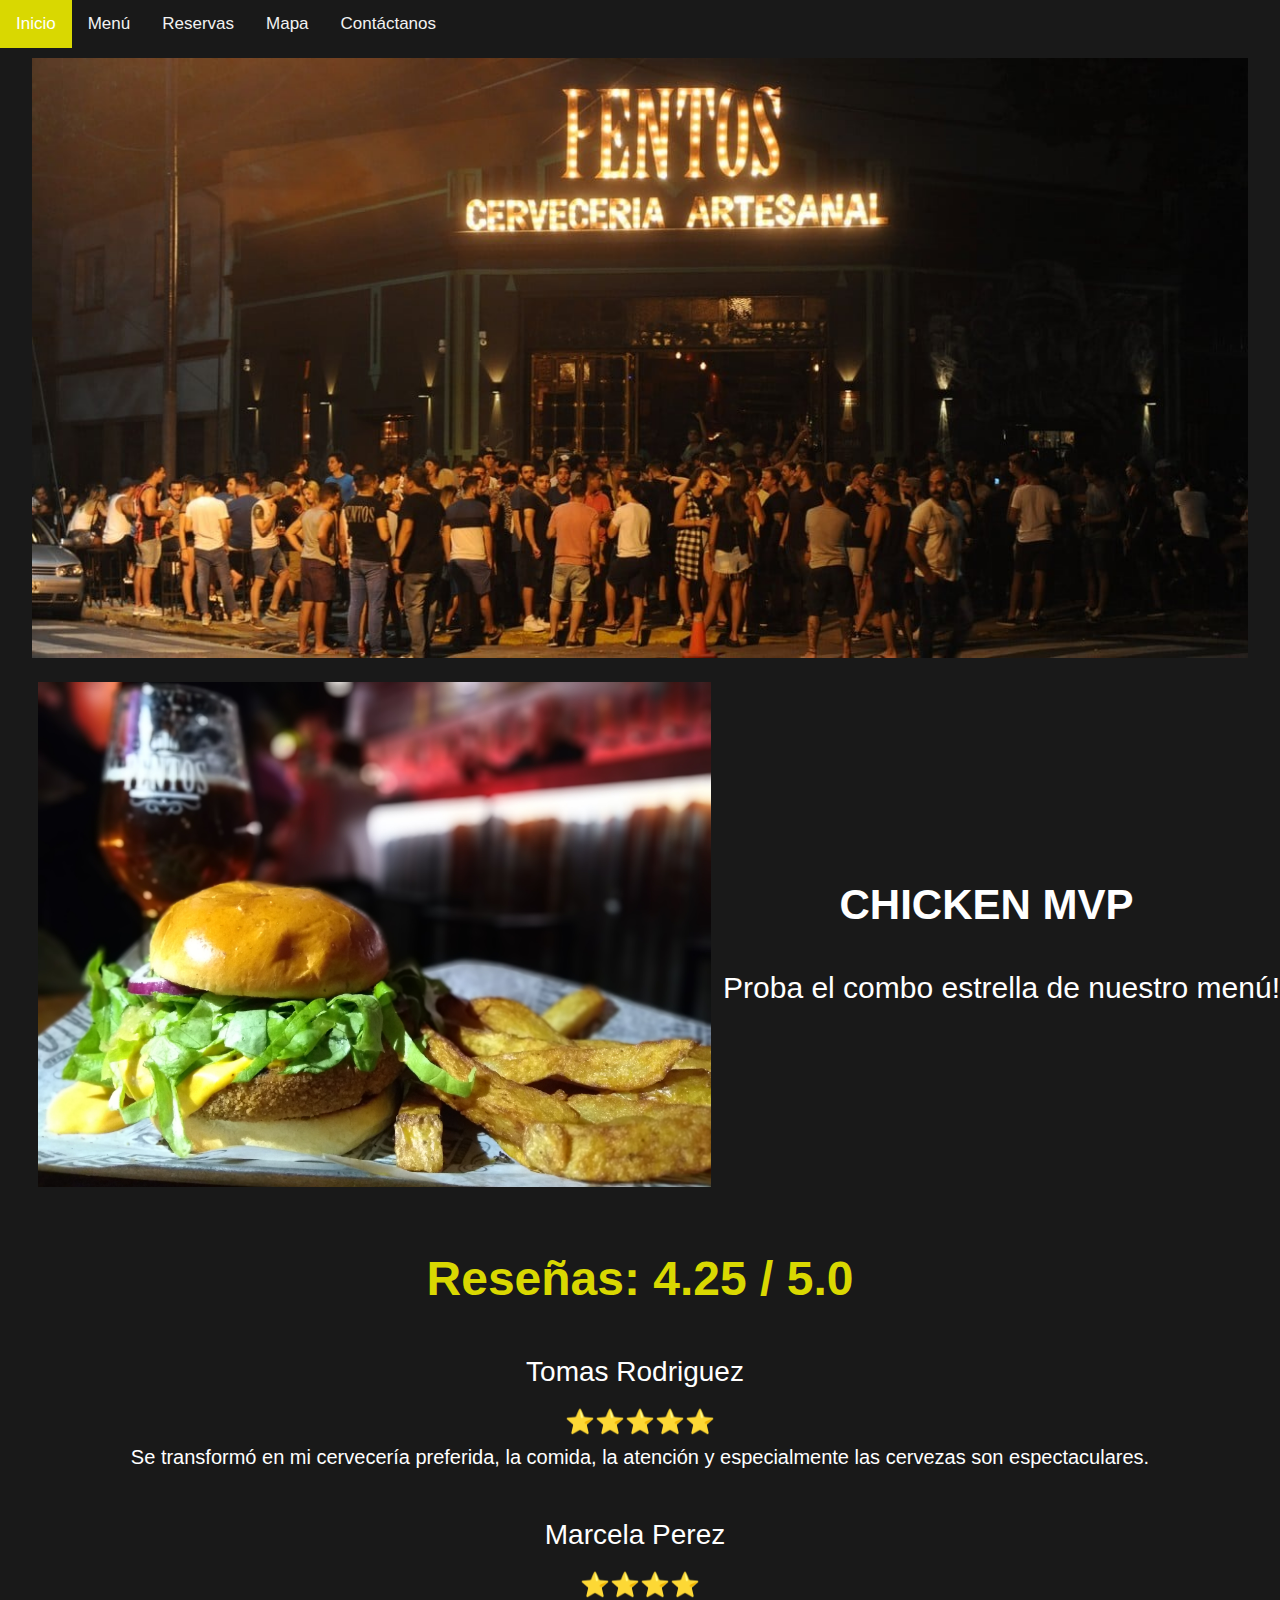
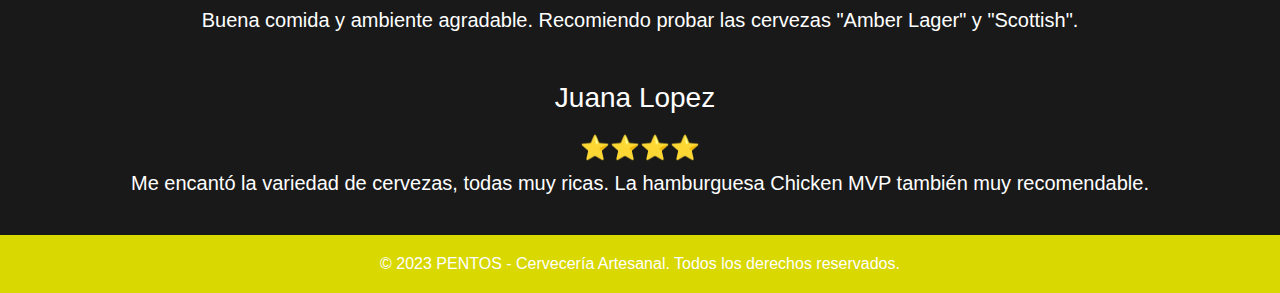
<file: myp/index.html>
<!DOCTYPE html>
<html>
<head>
  <meta name="viewport" content="width=device-width, initial-scale=1">
<link rel="stylesheet" href="https://cdnjs.cloudflare.com/ajax/libs/font-awesome/4.7.0/css/font-awesome.min.css">
  <meta charset="UTF-8">
  <title>PENTOS - Cervecería Artesanal</title>
  <link rel="stylesheet" type="text/css" href="./styles/styles.css">
</head>
<body>
  <div class="topnav" id="myTopnav">
    <a href="index.html" class="active">Inicio</a>
    <a href="menu.html">Menú</a>
    <a href="reservas.html">Reservas</a>
    <a href="mapa.html">Mapa</a>
    <a href="contacto.html">Contáctanos</a>
    <a href="javascript:void(0);" class="icon" onclick="myFunction()">
      <i class="fa fa-bars"></i>
    </a>
  </div>
  <script>
  function myFunction() {
    var x = document.getElementById("myTopnav");
    if (x.className === "topnav") {
      x.className += " responsive";
    } else {
      x.className = "topnav";
    }
  }
  </script>

    <div class="content-overlay">
      <img src="./assets/bar.jpg" alt="PENTOS CERVECERIA ARTESANAL" class="main-image">
      <div class="content-text">
        <h2>Bienvenidos a PENTOS, una cervecería distinta</h2>
      </div>
    </div>
    <div class="additional-content">
      <div class="image-and-text">
        <div class="image-container">
          <img src="./assets/plato.jpg" alt="plato" class="additional-image-small">
        </div>
        <div class="text-container">
          <h3>CHICKEN MVP</h3>
          <p>Proba el combo estrella de nuestro menú!</p>
        </div>
      </div>
    </div>
    
    <div class="review-section">
      <h2>Reseñas: 4.25 / 5.0</h2>
      <div class="review">
        <div class="user-info">
          <p class="user-name">Tomas Rodriguez</p>
        </div>
        <div class="user-review">
          <p class="user-rating">⭐️⭐️⭐️⭐️⭐️</p>
          <p class="user-comment">Se transformó en mi cervecería preferida, la comida, la atención y especialmente las cervezas son espectaculares.</p>
        </div>
      </div>
      <div class="review">
        <div class="user-info">
          <p class="user-name">Marcela Perez</p>
        </div>
        <div class="user-review">
          <p class="user-rating">⭐️⭐️⭐️⭐️</p>
          <p class="user-comment">Buena comida y ambiente agradable. Recomiendo probar las cervezas "Amber Lager" y "Scottish".</p>
        </div>
      </div>
      <div class="review">
        <div class="user-info">
          <p class="user-name">Juana Lopez</p>
        </div>
        <div class="user-review"> 
          <p class="user-rating">⭐️⭐️⭐️⭐️</p>
          <p class="user-comment">Me encantó la variedad de cervezas, todas muy ricas. La hamburguesa Chicken MVP también muy recomendable.</p>
        </div>
      </div>
    </div>
  </div>
  <footer class="footer">
    <p>© 2023 PENTOS - Cervecería Artesanal. Todos los derechos reservados.</p>
  </footer>  
</body>
</html>
</file>
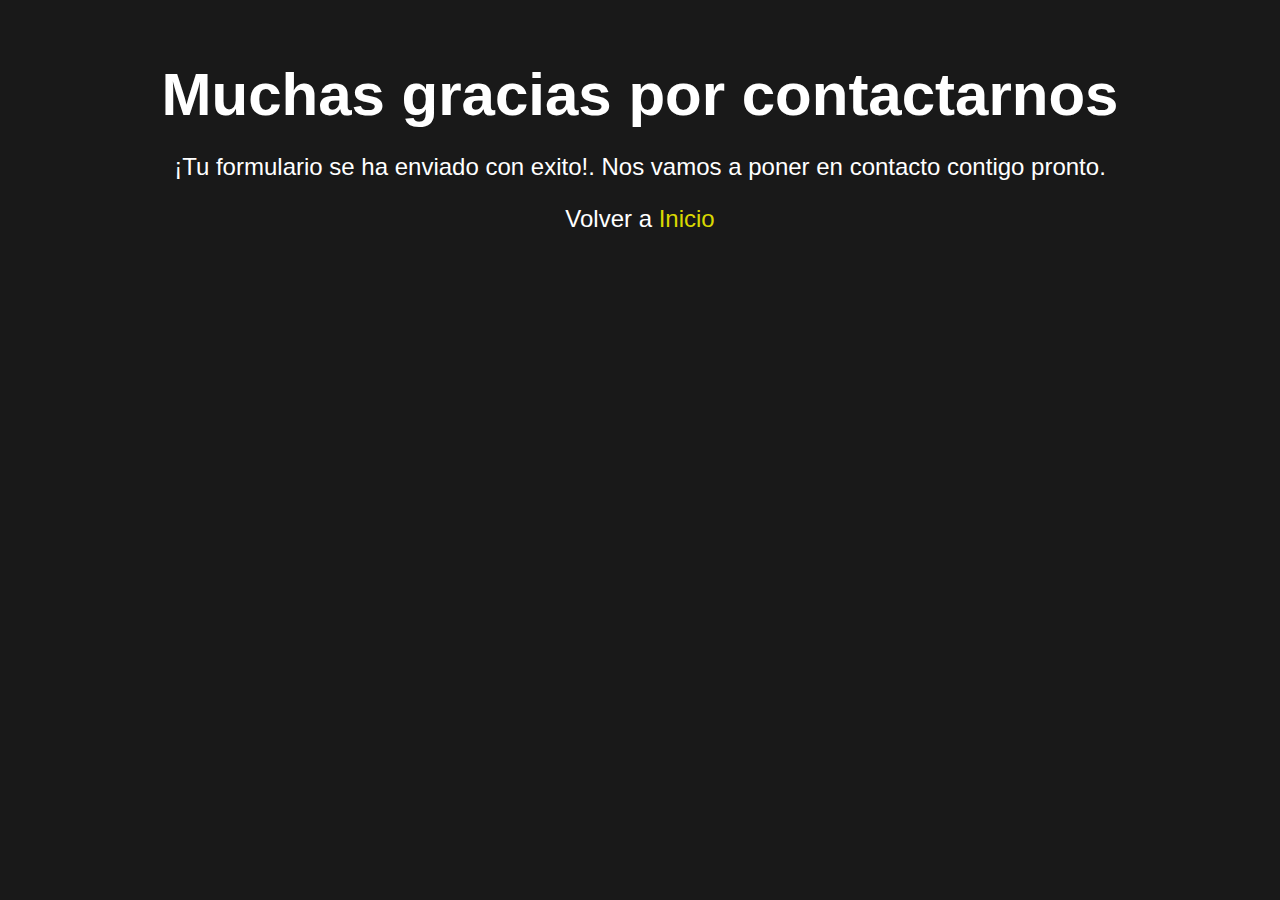
<file: myp/confirmacion.html>
<!DOCTYPE html>
<html>
<head>
  <meta charset="UTF-8">
  <title>Muchas gracias por contactarnos</title>
  <link rel="stylesheet" type="text/css" href="./styles/styles.css">
</head>
<body>
  <div class="container-confirmation">
    <h1>Muchas gracias por contactarnos</h1>
    <p>¡Tu formulario se ha enviado con exito!. Nos vamos a poner en contacto contigo pronto.</p>
    <p>Volver a <a href="index.html">Inicio</a></p>
  </div>
</body>
</html>
</file>
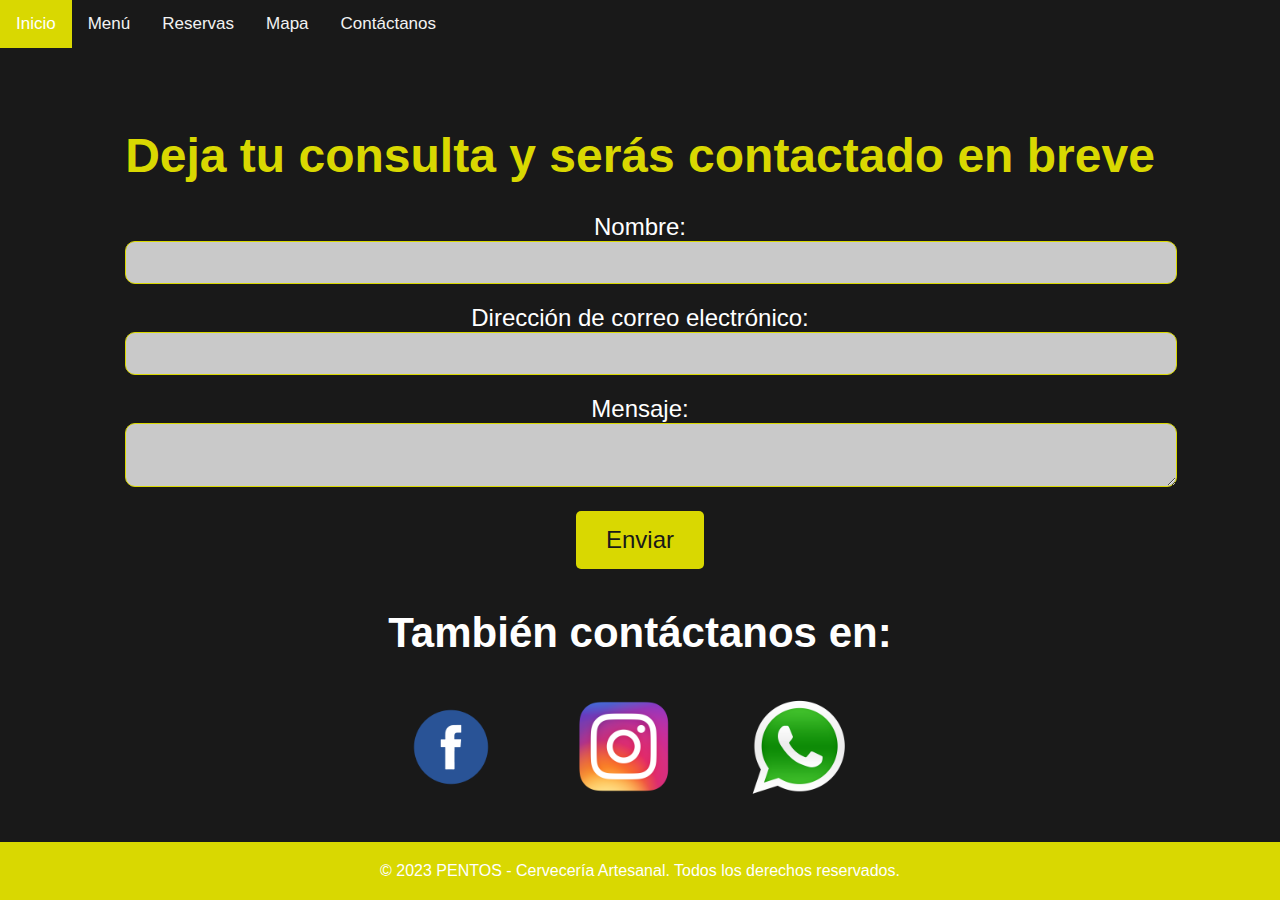
<file: myp/contacto.html>
<!DOCTYPE html>
<html>
<head>
  <meta name="viewport" content="width=device-width, initial-scale=1">
<link rel="stylesheet" href="https://cdnjs.cloudflare.com/ajax/libs/font-awesome/4.7.0/css/font-awesome.min.css">
  <meta charset="UTF-8">
  <title>PENTOS - Contáctanos</title>
  <link rel="stylesheet" type="text/css" href="styles/styles.css">
</head>
<body>
  <div class="topnav" id="myTopnav">
    <a href="index.html" class="active">Inicio</a>
    <a href="menu.html">Menú</a>
    <a href="reservas.html">Reservas</a>
    <a href="mapa.html">Mapa</a>
    <a href="contacto.html">Contáctanos</a>
    <a href="javascript:void(0);" class="icon" onclick="myFunction()">
      <i class="fa fa-bars"></i>
    </a>
  </div>
  <script>
  function myFunction() {
    var x = document.getElementById("myTopnav");
    if (x.className === "topnav") {
      x.className += " responsive";
    } else {
      x.className = "topnav";
    }
  }
  </script>

  <div class="container-contacto">
    <h2>Deja tu consulta y serás contactado en breve</h2>
    <form action="confirmacion.html" method="POST">
      <div class="form-group">
        <label for="nombre">Nombre:</label>
        <input type="text" id="nombre" name="nombre" required>
      </div>
      <div class="form-group">
        <label for="email">Dirección de correo electrónico:</label>
        <input type="email" id="email" name="email" required>
      </div>
      <div class="form-group">
        <label for="mensaje">Mensaje:</label>
        <textarea id="mensaje" name="mensaje" required></textarea>
      </div>
      <button type="submit">Enviar</button>
    </form>
    <div class="redes-sociales">
      <h3>También contáctanos en:</h3>
      <ul>
        <li><a href="https://www.facebook.com/PentosCerveceria/?locale=es_LA" target="_blank"><img src="assets/facebook.png" alt="Pentos Cervecería"></a></li>
        <li><a href="https://www.instagram.com/pentos.bar/?hl=es" target="_blank"><img src="assets/instagram.png" alt="@pentos.bar"></a></li>
        <li><a href="https://api.whatsapp.com/send/?phone=541127564692&text&type=phone_number&app_absent=0" target="_blank"><img src="assets/wpp.png" alt="WhatsApp"></a></li>
      </ul>
    </div>
  </div>
  <footer class="footer">
    <p>© 2023 PENTOS - Cervecería Artesanal. Todos los derechos reservados.</p>
  </footer>
</body>
</html>
</file>
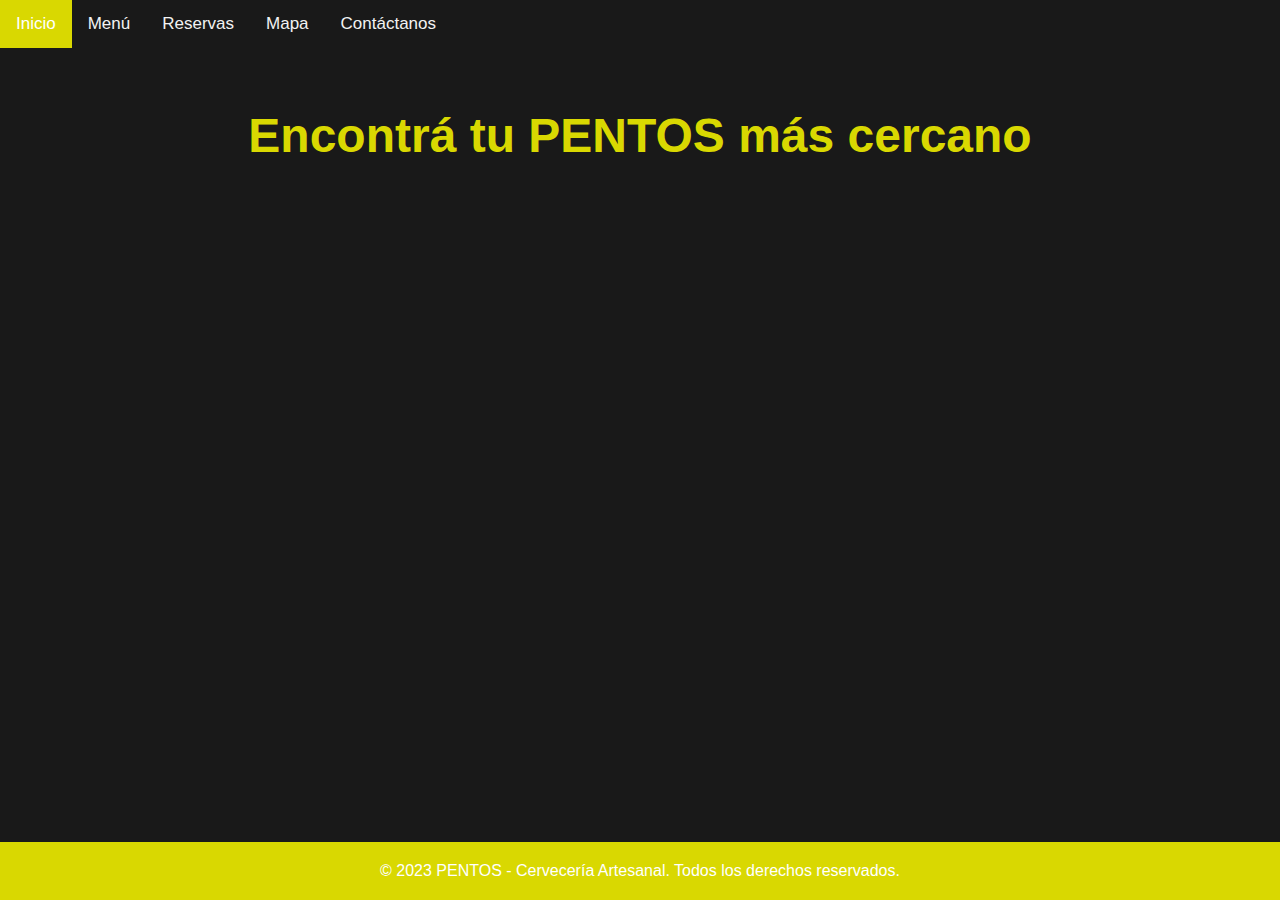
<file: myp/mapa.html>
<!DOCTYPE html>
<html>
<head>
  <meta name="viewport" content="width=device-width, initial-scale=1">
<link rel="stylesheet" href="https://cdnjs.cloudflare.com/ajax/libs/font-awesome/4.7.0/css/font-awesome.min.css">
  <meta charset="UTF-8">
  <title>PENTOS - Mapas</title>
  <link rel="stylesheet" type="text/css" href="./styles/styles.css">
</head>
<body>
  <div class="topnav" id="myTopnav">
    <a href="index.html" class="active">Inicio</a>
    <a href="menu.html">Menú</a>
    <a href="reservas.html">Reservas</a>
    <a href="mapa.html">Mapa</a>
    <a href="contacto.html">Contáctanos</a>
    <a href="javascript:void(0);" class="icon" onclick="myFunction()">
      <i class="fa fa-bars"></i>
    </a>
  </div>
  <script>
  function myFunction() {
    var x = document.getElementById("myTopnav");
    if (x.className === "topnav") {
      x.className += " responsive";
    } else {
      x.className = "topnav";
    }
  }
  </script>

  <div class="container-mapa">
    <h2>Encontrá tu PENTOS más cercano</h2>
    <div class="map-container">
      <iframe src="https://www.google.com/maps/embed?pb=!1m14!1m8!1m3!1d13141.014665068209!2d-58.4576929!3d-34.5724475!3m2!1i1024!2i768!4f13.1!3m3!1m2!1s0x95bcb52c59146837%3A0xfc1108fa81829740!2sPentos%20Colegiales!5e0!3m2!1ses-419!2sar!4v1686501227405!5m2!1ses-419!2sar" width="800" height="600" style="border:0;" allowfullscreen="" loading="lazy" referrerpolicy="no-referrer-when-downgrade"></iframe>
    </div>
  </div>
  <footer class="footer">
    <p>© 2023 PENTOS - Cervecería Artesanal. Todos los derechos reservados.</p>
  </footer>
</body>
</html>
</file>
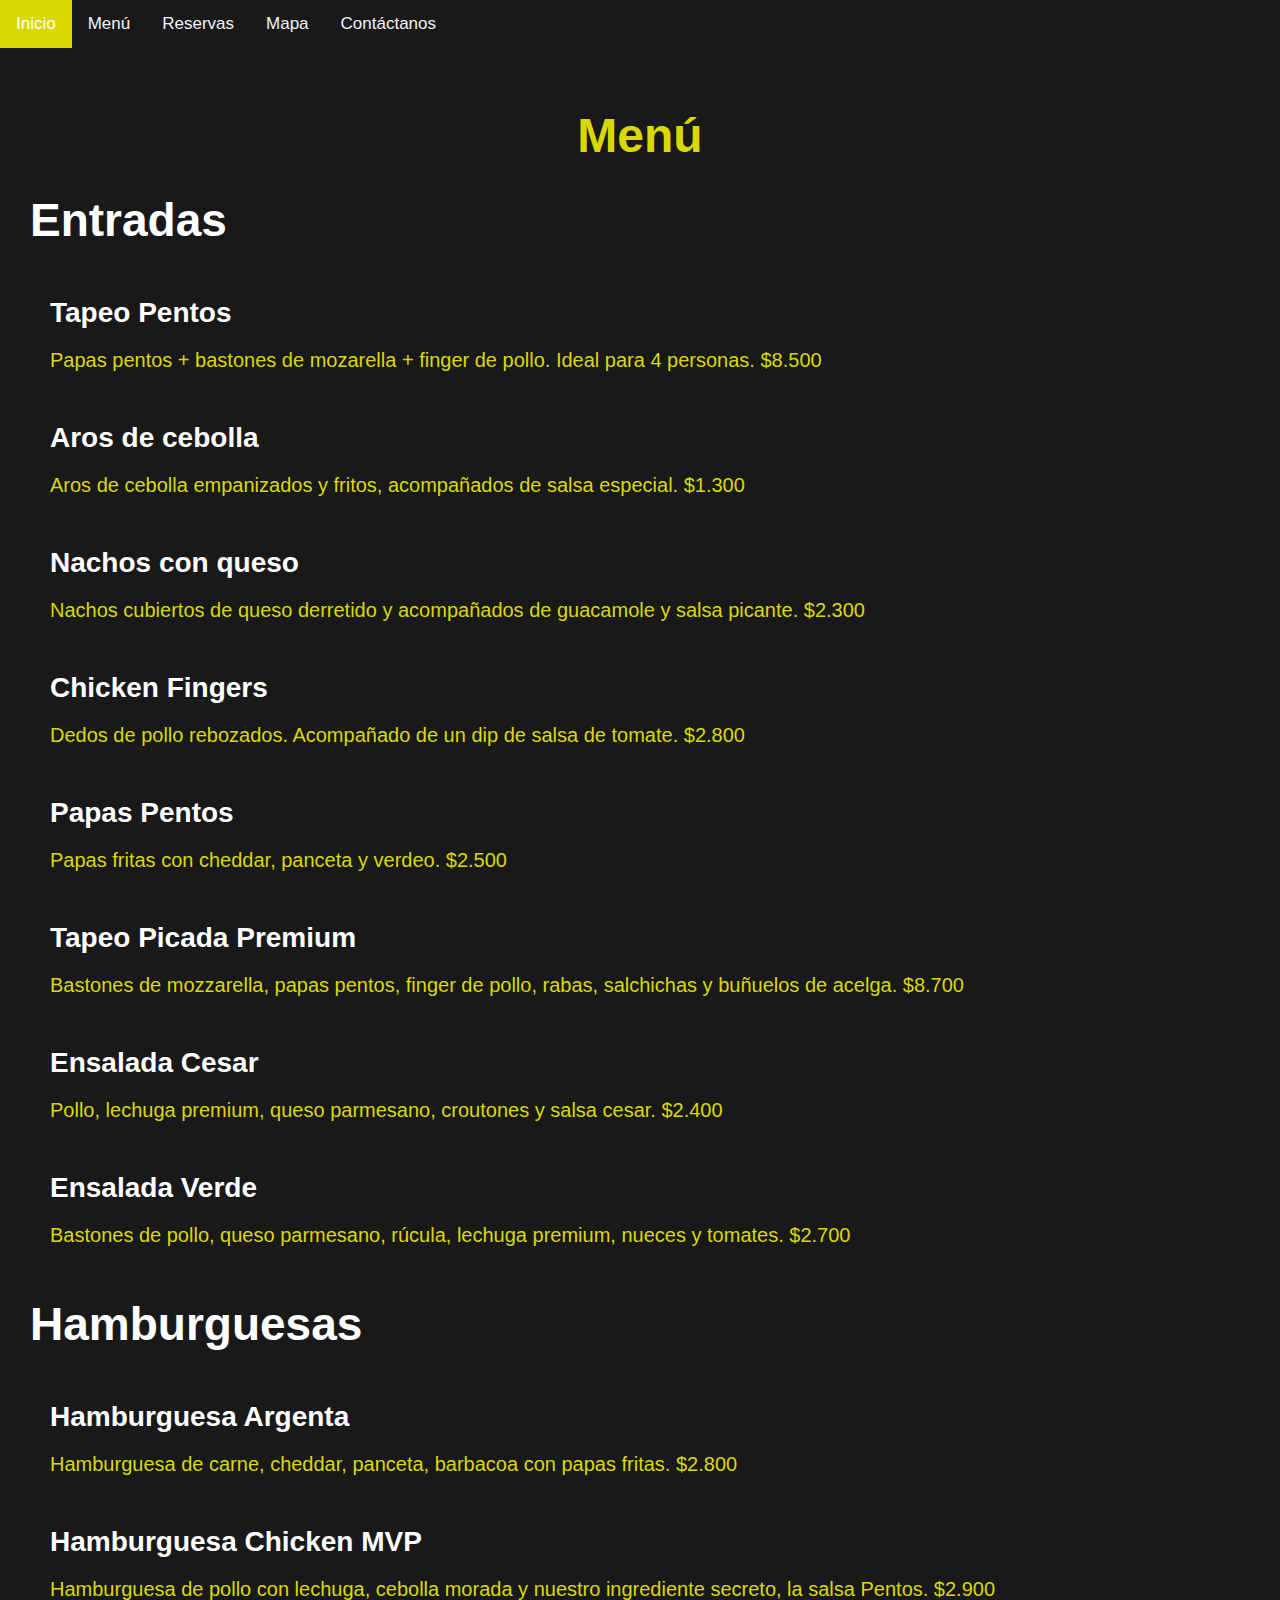
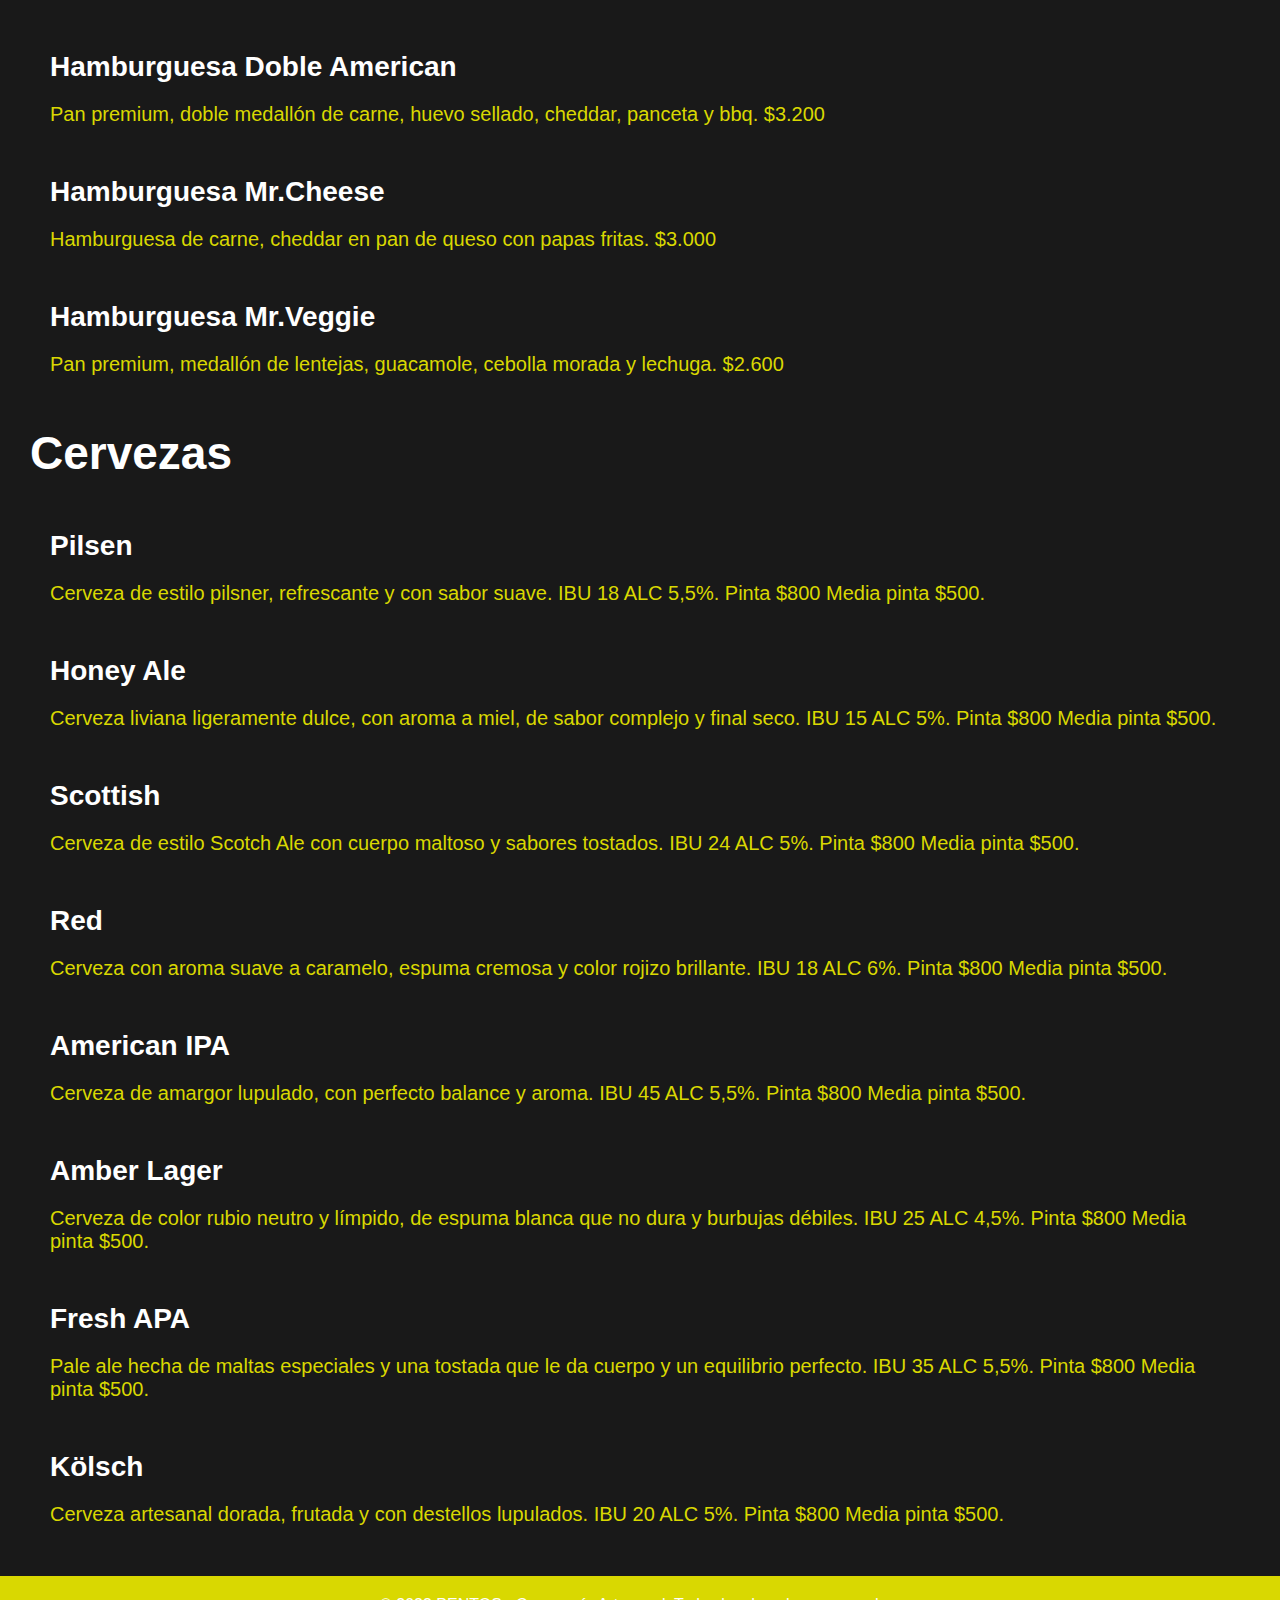
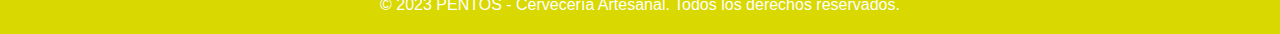
<file: myp/menu.html>
<!DOCTYPE html>
<html>
<head>
  <meta name="viewport" content="width=device-width, initial-scale=1">
<link rel="stylesheet" href="https://cdnjs.cloudflare.com/ajax/libs/font-awesome/4.7.0/css/font-awesome.min.css">
  <meta charset="UTF-8">
  <title>PENTOS - Cervecería Artesanal</title>
  <link rel="stylesheet" type="text/css" href="./styles/styles.css">
</head>
<body>
  <div class="topnav" id="myTopnav">
    <a href="index.html" class="active">Inicio</a>
    <a href="menu.html">Menú</a>
    <a href="reservas.html">Reservas</a>
    <a href="mapa.html">Mapa</a>
    <a href="contacto.html">Contáctanos</a>
    <a href="javascript:void(0);" class="icon" onclick="myFunction()">
      <i class="fa fa-bars"></i>
    </a>
  </div>
  <script>
  function myFunction() {
    var x = document.getElementById("myTopnav");
    if (x.className === "topnav") {
      x.className += " responsive";
    } else {
      x.className = "topnav";
    }
  }
  </script>

  <div class="container-menu">
    <h2>Menú</h2>
    
    <h3>Entradas</h3>
    <div class="item">
      <h4>Tapeo Pentos</h4>
      <p>Papas pentos + bastones de mozarella + finger de pollo. Ideal para 4 personas. $8.500</p>
    </div>

    <div class="item">
      <h4>Aros de cebolla</h4>
      <p>Aros de cebolla empanizados y fritos, acompañados de salsa especial. $1.300</p>
    </div>

    <div class="item">
      <h4>Nachos con queso</h4>
      <p>Nachos cubiertos de queso derretido y acompañados de guacamole y salsa picante. $2.300</p>
    </div>

    <div class="item">
      <h4>Chicken Fingers</h4>
      <p>Dedos de pollo rebozados. Acompañado de un dip de salsa de tomate. $2.800</p>
    </div>

    <div class="item">
      <h4>Papas Pentos</h4>
      <p>Papas fritas con cheddar, panceta y verdeo. $2.500</p>
    </div>

    <div class="item">
      <h4>Tapeo Picada Premium</h4>
      <p>Bastones de mozzarella, papas pentos, finger de pollo, rabas, salchichas y buñuelos de acelga. $8.700</p>
    </div>

    <div class="item">
      <h4>Ensalada Cesar</h4>
      <p>Pollo, lechuga premium, queso parmesano, croutones y salsa cesar. $2.400</p>
    </div>

    <div class="item">
      <h4>Ensalada Verde</h4>
      <p>Bastones de pollo, queso parmesano, rúcula, lechuga premium, nueces y tomates. $2.700</p>
    </div>

    <h3>Hamburguesas</h3>
    <div class="item">
      <h4>Hamburguesa Argenta</h4>
      <p>Hamburguesa de carne, cheddar, panceta, barbacoa con papas fritas. $2.800</p>
    </div>

    <div class="item">
      <h4>Hamburguesa Chicken MVP</h4>
      <p>Hamburguesa de pollo con lechuga, cebolla morada y nuestro ingrediente secreto, la salsa Pentos. $2.900</p>
    </div>

    <div class="item">
      <h4>Hamburguesa Doble American</h4>
      <p>Pan premium, doble medallón de carne, huevo sellado, cheddar, panceta y bbq. $3.200</p>
    </div>

    <div class="item">
      <h4>Hamburguesa Mr.Cheese</h4>
      <p>Hamburguesa de carne, cheddar en pan de queso con papas fritas. $3.000</p>
    </div>

    <div class="item">
      <h4>Hamburguesa Mr.Veggie</h4>
      <p>Pan premium, medallón de lentejas, guacamole, cebolla morada y lechuga. $2.600</p>
    </div>

    <h3>Cervezas</h3>
    <div class="item">
      <h4>Pilsen</h4>
      <p>Cerveza de estilo pilsner, refrescante y con sabor suave. IBU 18  ALC 5,5%. Pinta $800  Media pinta $500.</p>
    </div>

    <div class="item">
      <h4>Honey Ale</h4>
      <p>Cerveza liviana ligeramente dulce, con aroma a miel, de sabor complejo y final seco. IBU 15  ALC 5%. Pinta $800  Media pinta $500.</p>
    </div>

    <div class="item">
      <h4>Scottish</h4>
      <p>Cerveza de estilo Scotch Ale con cuerpo maltoso y sabores tostados. IBU 24  ALC 5%. Pinta $800  Media pinta $500.</p>
    </div>

    <div class="item">
      <h4>Red</h4>
      <p>Cerveza con aroma suave a caramelo, espuma cremosa y color rojizo brillante. IBU 18  ALC 6%. Pinta $800  Media pinta $500.</p>
    </div>
    
    <div class="item">
      <h4>American IPA</h4>
      <p>Cerveza de amargor lupulado, con perfecto balance y aroma.  IBU 45  ALC 5,5%. Pinta $800  Media pinta $500.</p>
    </div>

    <div class="item">
      <h4>Amber Lager</h4>
      <p>Cerveza de color rubio neutro y límpido, de espuma blanca que no dura y burbujas débiles.  IBU 25  ALC 4,5%. Pinta $800  Media pinta $500.</p>
    </div>

    <div class="item">
      <h4>Fresh APA</h4>
      <p>Pale ale hecha de maltas especiales y una tostada que le da cuerpo y un equilibrio perfecto.  IBU 35  ALC 5,5%. Pinta $800  Media pinta $500.</p>
    </div>

    <div class="item">
      <h4>Kölsch</h4>
      <p>Cerveza artesanal dorada, frutada y con destellos lupulados.  IBU 20  ALC 5%. Pinta $800  Media pinta $500.</p>
    </div>
  </div>
  <footer class="footer">
    <p>© 2023 PENTOS - Cervecería Artesanal. Todos los derechos reservados.</p>
  </footer>
</body>
</html>
</file>
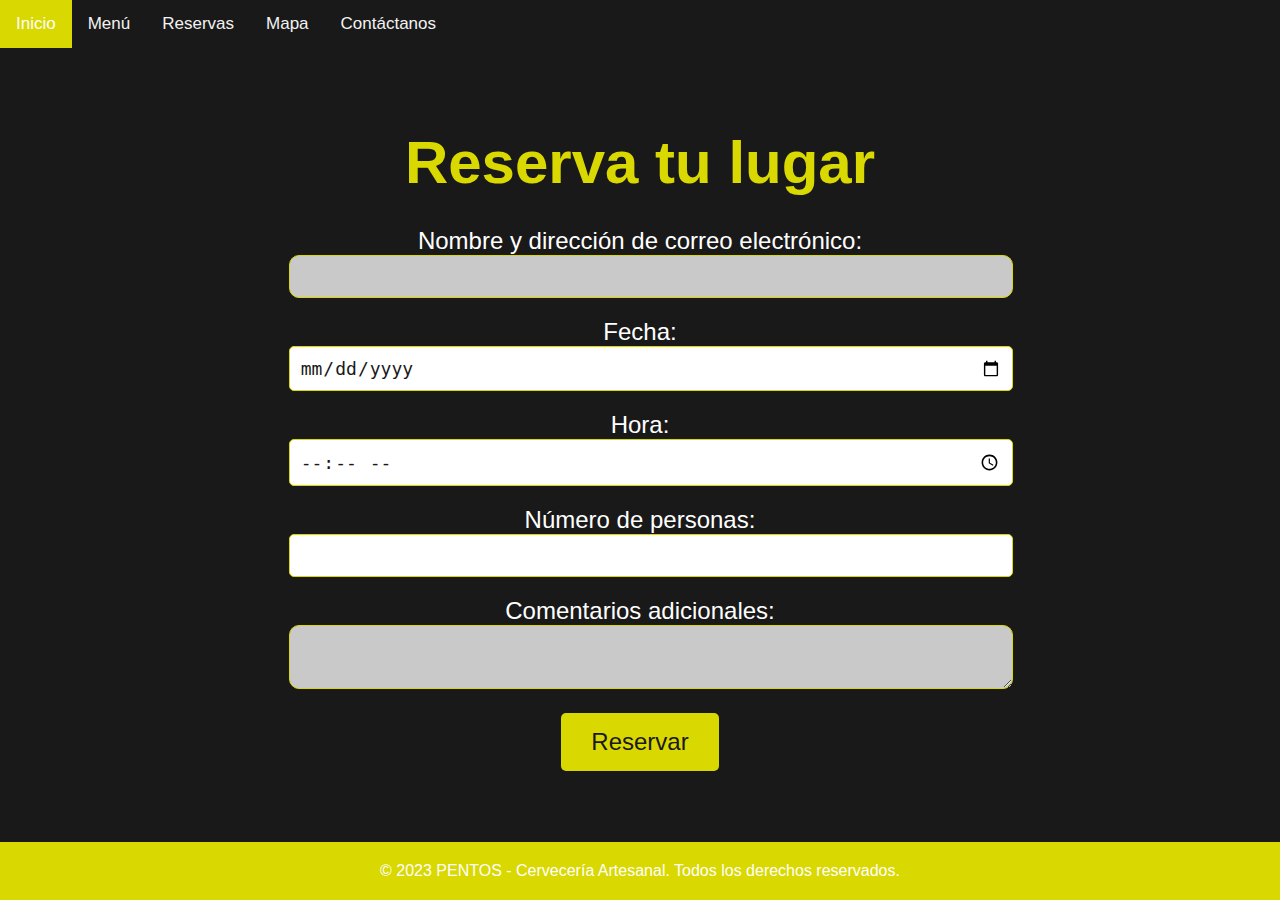
<file: myp/reservas.html>
<!DOCTYPE html>
<html>
<head>
  <meta name="viewport" content="width=device-width, initial-scale=1">
<link rel="stylesheet" href="https://cdnjs.cloudflare.com/ajax/libs/font-awesome/4.7.0/css/font-awesome.min.css">
  <meta charset="UTF-8">
  <title>PENTOS - Reservas</title>
  <link rel="stylesheet" type="text/css" href="./styles/styles.css">
</head>
<body>
  <div class="topnav" id="myTopnav">
    <a href="index.html" class="active">Inicio</a>
    <a href="menu.html">Menú</a>
    <a href="reservas.html">Reservas</a>
    <a href="mapa.html">Mapa</a>
    <a href="contacto.html">Contáctanos</a>
    <a href="javascript:void(0);" class="icon" onclick="myFunction()">
      <i class="fa fa-bars"></i>
    </a>
  </div>
  <script>
  function myFunction() {
    var x = document.getElementById("myTopnav");
    if (x.className === "topnav") {
      x.className += " responsive";
    } else {
      x.className = "topnav";
    }
  }
  </script>

  <div class="container">
    <h2>Reserva tu lugar</h2>
    <form action="confirmacion.html" method="POST">
      <div class="form-group">
        <label for="nombre">Nombre y dirección de correo electrónico:</label>
        <input type="text" id="nombre" name="nombre" required>
      </div>
      <div class="form-group">
        <label for="fecha">Fecha:</label>
        <input type="date" id="fecha" name="fecha" required>
      </div>
      <div class="form-group">
        <label for="hora">Hora:</label>
        <input type="time" id="hora" name="hora" required>
      </div>
      <div class="form-group">
        <label for="personas">Número de personas:</label>
        <input type="number" id="personas" name="personas" min="1" required>
      </div>
      <div class="form-group">
        <label for="comentarios">Comentarios adicionales:</label>
        <textarea id="comentarios" name="comentarios"></textarea>
      </div>
      <button type="submit">Reservar</button>
    </form>
  </div>
  <footer class="footer">
    <p>© 2023 PENTOS - Cervecería Artesanal. Todos los derechos reservados.</p>
  </footer>
</body>
</html>
</file>
<file: myp/styles/styles.css>
body {
  font-family: Arial, sans-serif;
  text-align: center;
  background-color: #191919;
  color: #ffffff;
  margin: 0;
  padding: 0;
  overflow-x: hidden;
  display: flex;
  flex-direction: column;
  min-height: 100vh;
}

nav ul {
  list-style-type: none;
  padding: 0;
  margin: 0;
}

nav ul li {
  display: inline;
  margin-right: 120px;
}

nav ul li a {
  text-decoration: none;
  color: #191919;
  padding: 20px;
  font-size: 28px;
  border-radius: 60px;
  transition: background-color 0.3s ease;
  line-height: 60px;
}

nav ul li a:hover {
  background-color: #ffffff;
  color: #D9D801;
}

.container {
  max-width: 1200px;
  margin: 0 auto;
  padding: 20px;
  background-color: #191919;
}

.container h2 {
  font-size: 60px;
}

.main-image {
  margin-top: 10px;
  width: 95%;
  height: auto;
  transition: filter 0.3s ease;
}

.content-overlay {
  position: relative;
}

.additional-content {
  display: flex;
  align-items: center;
  margin-top: 40px;
}

.additional-image-small {
  flex: 0 0 auto;
  margin-right: 20px;
  margin-left: 38px;
  width: 300px;
}

.additional-text {
  flex: 1 1 auto;
  margin-right: 20px;
}

.additional-text h3 {
  font-size: 42px;
  margin-bottom: 10px;
}

.content-text {
  position: absolute;
  top: 50%;
  left: 50%;
  transform: translate(-50%, -50%);
  color: #ffffff;
  font-size: 24px;
  text-align: center;
  padding: 20px;
  opacity: 0;
  transition: opacity 0.3s ease;
}

.content-overlay:hover .main-image {
  filter: brightness(50%);
}

.content-overlay:hover .content-text {
  opacity: 1;
}

.additional-content {
  margin-top: 20px;
}

.image-and-text {
  display: flex;
  align-items: center;
}

.image-container {
  flex: 1;
}

.image-container img {
  width: 100%;
}

.text-container h3{
  flex: 1;
  padding-left: 20px;
  font-size: 42px;
}

.text-container p{
  flex: auto;
  padding-left: 50px;
  font-size: 30px;
}

.review-section h2 {
  font-size: 48px;
  margin-top: 40;
  margin-bottom: 40px;
  text-align: center;
}

.review {
  margin-bottom: 40px;
  text-align: center;
}

.user-info {
  display: flex;
  align-items: center;
  margin-right: 10px;
  text-align: center;
}

.user-name {
  font-size: 28px;
  margin: 10px;
  margin-bottom: 10px;
  text-align: center;
  flex-grow: 1;
  display: flex;
  justify-content: center;
  align-items: center;
}

.user-rating {
  font-size: 24px;
  margin: 0;
  margin-bottom: 10px;
  margin-top: 10px;
  text-align: center;
}

.user-comment {
  font-size: 20px;
  margin: 0;
  margin-bottom: 10px;
  text-align: center;
}
.form-group {
  margin-bottom: 20px;
}

label {
  font-size: 24px;
  color: #ffffff;
}

.container-menu h3 {
  font-size: 46px;
  margin-top:20px ;
  margin-bottom: 50px;
  text-align: left;
  margin-left: 30px;
}

.container-menu h4 {
  font-size: 28px;
  margin-bottom: 20px;
  text-align: left;
  margin-left: 50px;
  margin-right: 10px;
}

.container-menu p {
  font-size: 20px;
  margin-bottom: 50px;
  text-align: left;
  margin-left: 50px;
  color: #D9D801;
  margin-right: 50px;
}

input[type="text"],
input[type="date"],
input[type="time"],
input[type="number"],
textarea {
  width: 100%;
  padding: 10px;
  font-size: 18px;
  border-radius: 5px;
  border: 1px solid #D9D801;
  background-color: #ffffff;
  color: #191919;
}

button[type="submit"] {
  padding: 15px 30px;
  font-size: 24px;
  background-color: #D9D801;
  color: #191919;
  border: none;
  border-radius: 5px;
  cursor: pointer;
  transition: background-color 0.3s ease;
}

button[type="submit"]:hover {
  background-color: #ffffff;
  color: #D9D801;
}

.container-contacto {
  max-width: 1200px;
  margin: 0 auto;
  padding: 20px;
  background-color: #191919;
}

h2 {
  color: #D9D801;
  font-size: 48px;
  margin-bottom: 30px;
  margin-top: 60px;
}

.form-group {
  margin-bottom: 20px;
}

label {
  font-size: 24px;
  color: #ffffff;
}

input[type="text"],
input[type="email"],
textarea {
  width: 100%;
  padding: 10px;
  font-size: 18px;
  border-radius: 10px;
  border: 1px solid #D9D801;
  background-color: #c9c9c9;
  color: #191919;
}

button[type="submit"] {
  padding: 15px 30px;
  font-size: 24px;
  background-color: #D9D801;
  color: #191919;
  border: none;
  border-radius: 5px;
  cursor: pointer;
  transition: background-color 0.3s ease;
}

button[type="submit"]:hover {
  background-color: #ffffff;
  color: #D9D801;
}

.redes-sociales {
  margin-top: 40px;
}

.redes-sociales h3 {
  color: #ffffff;
  font-size: 42px;
  margin-bottom: 40px;
  margin-top: 40px;
}

.redes-sociales ul li {
  display: inline-flex;
  align-items: center;
  margin-right: 60px;
}

.redes-sociales ul li img {
  width: 100px;
  height: 100px;
  margin-right: 10px;
}

.redes-sociales ul li a {
  text-decoration: none;
  color: #ffffff;
}
.image-navbar {
  display: flex;
  align-items: center;
  background-color: #D9D801;
  height: 100px;
  margin-top: 10px
}

.container-confirmation {
  max-width: 1200px;
  margin: 0 auto;
  padding: 20px;
  background-color: #191919;
}

.container-confirmation h1 {
  font-size: 60px;
  margin-bottom: 20px;
}

.container-confirmation p {
  font-size: 24px;
  margin-bottom: 20px;
}

.container-confirmation a {
  color: #D9D801;
  text-decoration: none;
}

.footer {
  background-color: #D9D801;
  color: #fff;
  padding: 20px;
  text-align: center;
  margin-top: auto;
}
.footer p {
  margin: 0;
}

.footer a {
  color: #fff;
  text-decoration: none;
}

.footer a:hover {
  text-decoration: underline;
}

.topnav a {
  float: left;
  display: block;
  color: #f2f2f2;
  text-align: center;
  padding: 14px 16px;
  text-decoration: none;
  font-size: 17px;
}

.topnav a:hover {
  background-color: #ddd;
  color: black;
}

.topnav a.active {
  background-color: #D9D801;
  color: white;
}

.topnav .icon {
  display: none;
}

@media screen and (max-width: 600px) {
  .topnav a:not(:first-child) {display: none;}
  .topnav a.icon {
    float: right;
    display: block;
  }
}

@media screen and (max-width: 600px) {
  .topnav.responsive {position: relative;}
  .topnav.responsive .icon {
    position: absolute;
    right: 0;
    top: 0;
  }
  .topnav.responsive a {
    float: none;
    display: block;
    text-align: left;
  }
}

@media (max-width: 480px) {
  .additional-content {
    flex-direction: column;
    align-items: center;
  }

  .image-container {
    margin-bottom: 10px;
  }

  .additional-image-small {
    width: 100%;
    max-width: 200px;
    height: auto;
    margin-top: 10px;
  }

  .image-and-text {
    flex-direction: column;
    align-items: center;
  }

  .text-container h3 {
    font-size: 18px;
    margin-bottom: 5px;
    text-align: center;
  }

  .text-container p {
    font-size: 14px;
    margin-right: 28px;
    text-align: center;
  }

  .review-section {
    padding: 10px;
  }

  .review-section h2 {
    padding: 10px;
    font-size: 32px;
  }

  .user-name {
    font-size: 16px;
  }

  .user-rating {
    font-size: 14px;
  }

  .user-comment {
    font-size: 14px;
  }

  .container-mapa h2 {
    margin-top: 20px;
    font-size: 18px;
  }

  .map-container {
    position: relative;
    width: 100%;
    padding-bottom: 60%; /* Proporción del contenedor del mapa */
    overflow: hidden;
  }

  .map-container iframe {
    position: absolute;
    top: 0;
    left: 0;
    width: 100%;
    height: 100%;
  }

.container {
  max-width: 768px;
  margin: 0 auto;
}

.container h2 {
  font-size: 20px;
  margin-top: 20px;
}

.form-group input,
.form-group textarea {
  font-size: 14px;
  padding: 6px;
  margin-bottom: 8px;
}

button[type="submit"] {
  font-size: 16px;
  padding: 10px 20px;
}

.container-contacto h2 {
  font-size: 32px;
  margin-top: 20px;
}

.form-group input,
.form-group textarea {
  font-size: 14px;
  padding: 6px;
  margin-bottom: 8px;
}

button[type="submit"] {
  font-size: 16px;
  padding: 10px 20px;
}

.container-contacto {
  display: flex;
  flex-direction: column;
  align-items: center;
  text-align: center;
  max-width: 100%;
  overflow-x: hidden;
}

.redes-sociales ul {
  display: flex;
  justify-content: center;
  padding: 0;
}

.redes-sociales ul li {
  margin: 0 10px;
}

.redes-sociales img {
  max-width: 100%;
  height: auto;
}

.footer {
  font-size: 12px;
 }
}

@media (max-width: 1024px) {
  .content-overlay {
    margin-bottom: 20px;
    overflow: hidden;
  }

  .content-text h2 {
    margin-top: 60px;
    font-size: 22px;
  }

  .additional-content {
    justify-content: center;
  }

  .additional-image-small {
    width: 100%;
    max-width: 650px;
    height: auto;
    margin: 0 auto 20px;
    margin-top: 15px;
  }

  .image-and-text {
    flex-direction: column;
    align-items: center;
    text-align: center;
  }

  .text-container h3 {
    font-size: 42px;
    margin-bottom: 10px;
  }

  .text-container p {
    font-size: 36px;
    margin-right: 25px;
  }

  .review-section {
    padding: 10px;
  }

  .review-section h2 {
    padding: 10px;
    font-size: 50px;
  }

  .user-name {
    font-size: 32px;
  }

  .user-rating {
    font-size: 28px;
  }

  .user-comment {
    font-size: 22px;
  }

  .container-mapa h2 {
    margin-top: 20px;
    font-size: 18px;
  }

  .map-container {
    position: relative;
    width: 100%;
    padding-bottom: 60%; /* Proporción del contenedor del mapa */
    overflow: hidden;
  }

  .map-container iframe {
    position: absolute;
    top: 0;
    left: 0;
    width: 100%;
    height: 100%;
  }

  .container {
    max-width: 768px;
    margin: 0 auto;
  }

  .container h2 {
    font-size: 20px;
    margin-top: 20px;
  }

  .form-group input,
  .form-group textarea {
    font-size: 14px;
    padding: 6px;
    margin-bottom: 8px;
  }

  button[type="submit"] {
    font-size: 16px;
    padding: 10px 20px;
  }

  .container-contacto h2 {
    font-size: 32px;
    margin-top: 20px;
  }

  .form-group input,
  .form-group textarea {
    font-size: 14px;
    padding: 6px;
    margin-bottom: 8px;
  }

  button[type="submit"] {
    font-size: 16px;
    padding: 10px 20px;
  }

  .container-contacto {
    display: flex;
    flex-direction: column;
    align-items: center;
    text-align: center;
    max-width: 100%;
    overflow-x: hidden;
  }

  .redes-sociales ul {
    display: flex;
    justify-content: center;
    padding: 0;
  }

  .redes-sociales ul li {
    margin: 0 10px;
  }

  .redes-sociales img {
    max-width: 100%;
    height: auto;
  }

  .footer {
    font-size: 12px;
  }
}
</file>
